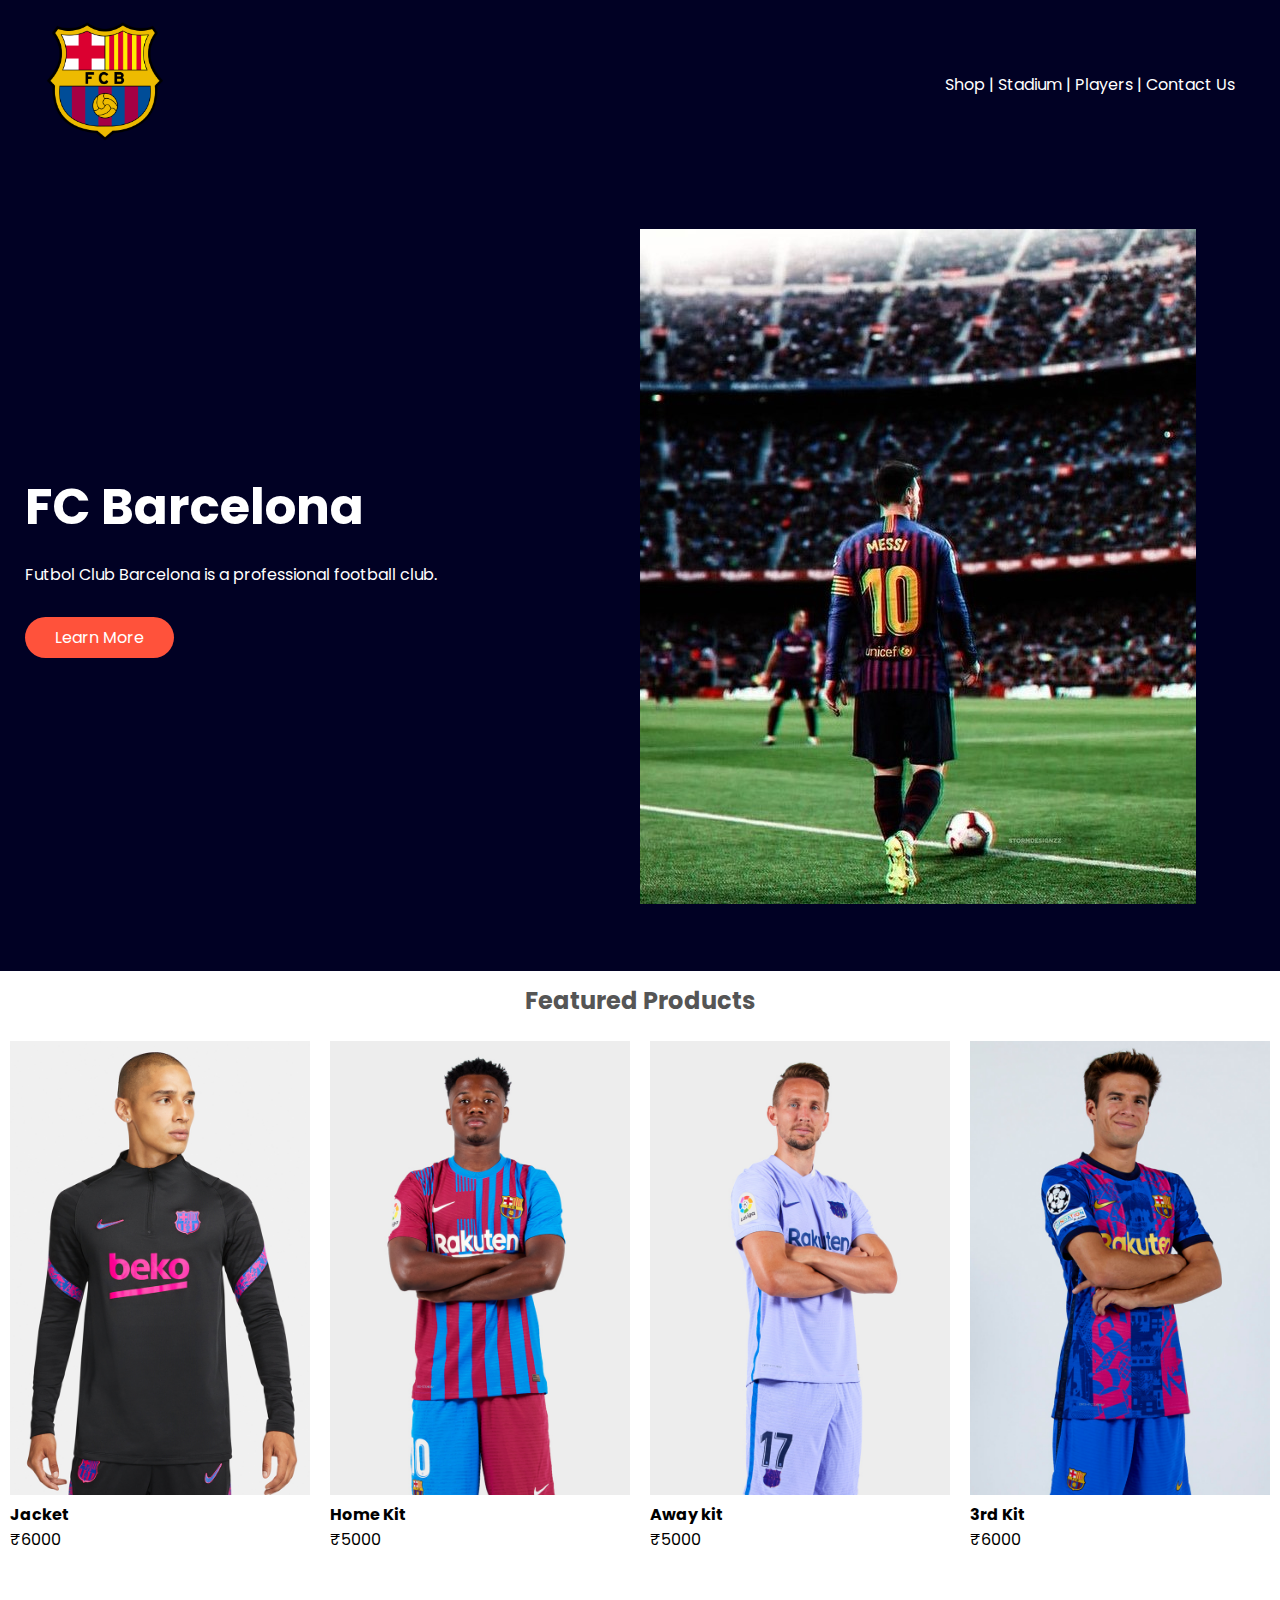
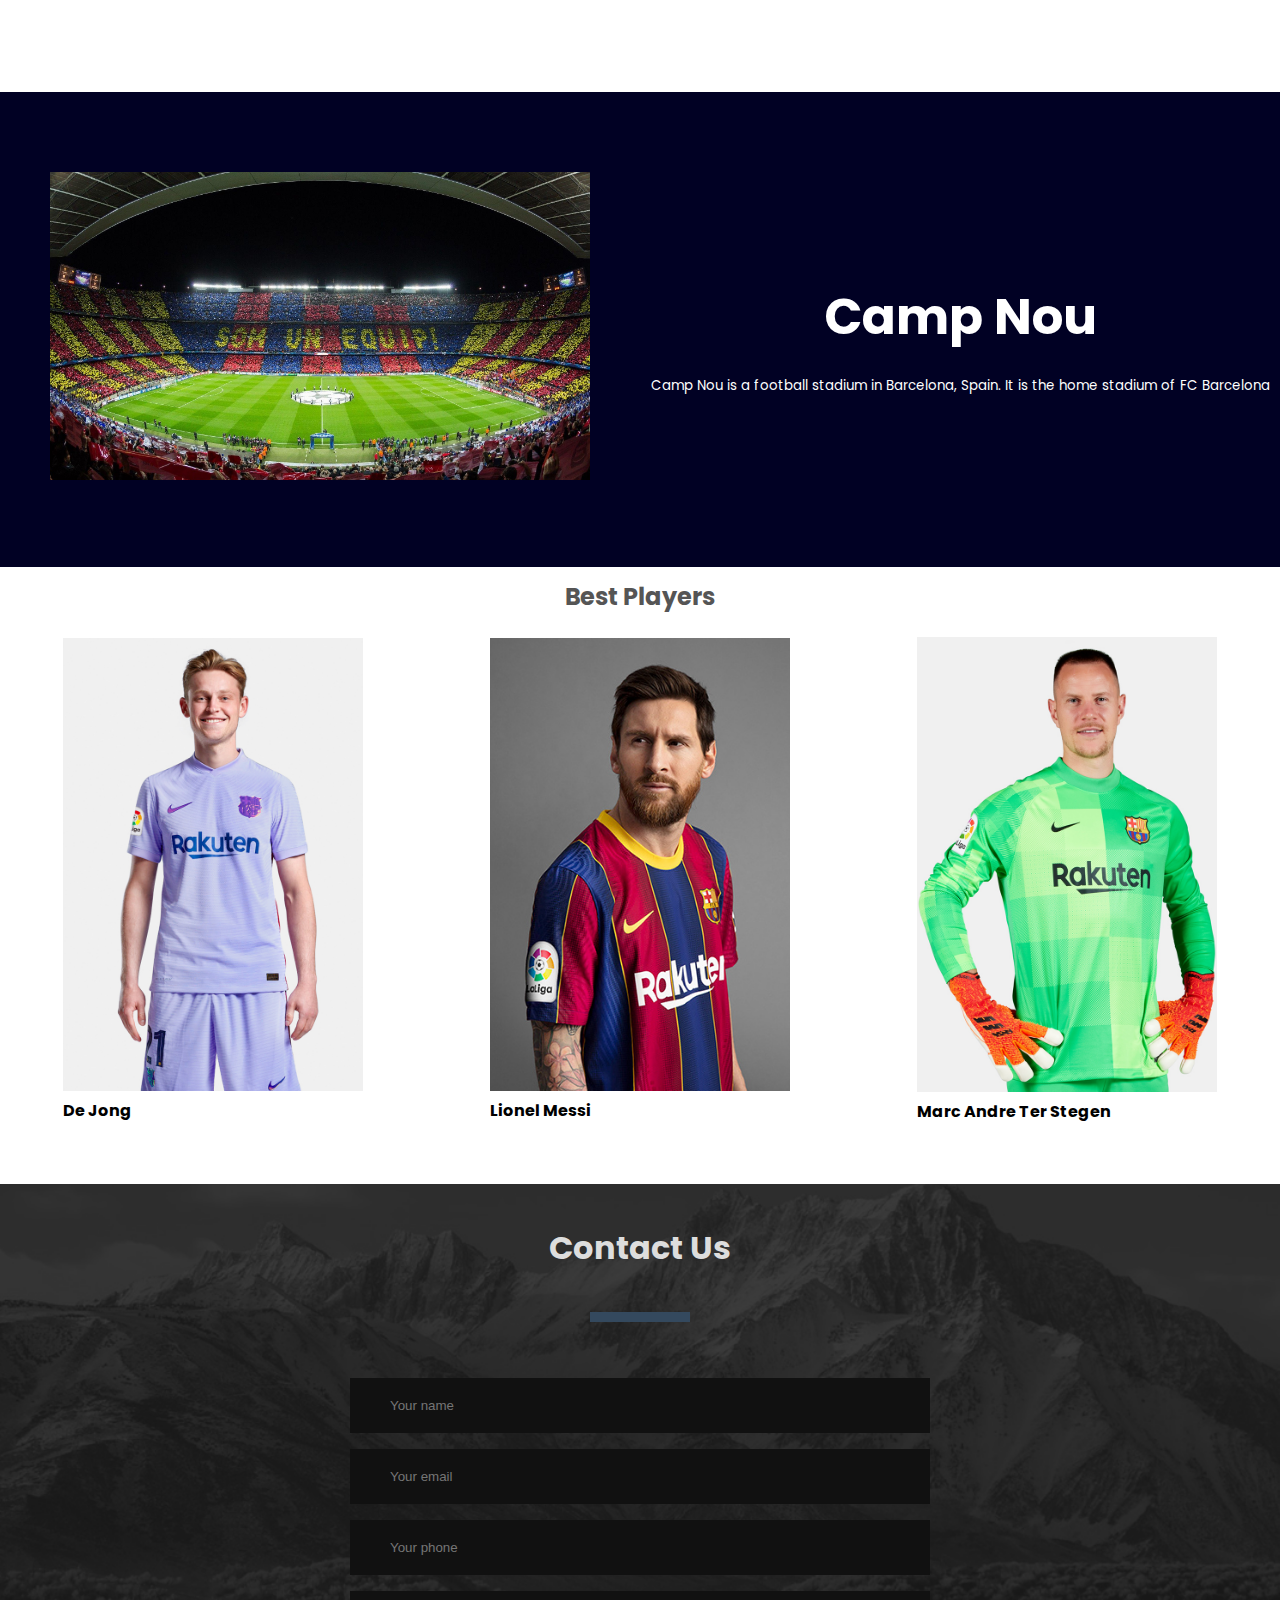
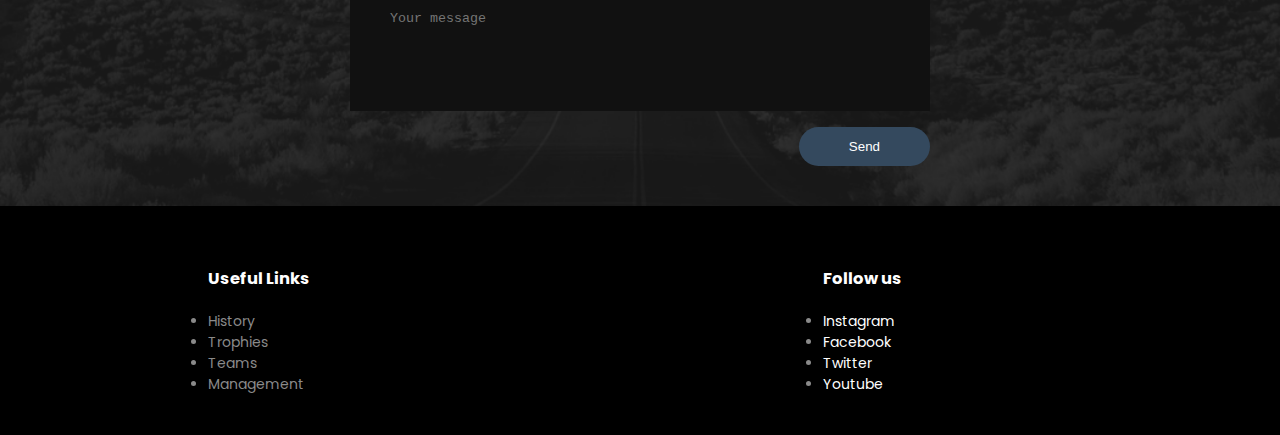
<file: index.html>
<!DOCTYPE html>
<html lang="en">
<head>
    <meta charset="UTF-8">
    <title>FC Barcelona</title>
    <link rel="stylesheet" href="style.css">
    <link rel="preconnect" href="https://fonts.googleapis.com">
    <link rel="preconnect" href="https://fonts.gstatic.com" crossorigin>
    <link href="https://fonts.googleapis.com/css2?family=Poppins:wght@300;400;500;600;700&display=swap" rel="stylesheet">
</head>
<body>
    <div class="header">
    <div class="container">
    <div class="navbar">
        <div class="logo">
            <img src="fcb.png" width="120 px">

        </div>
        <nav>
            <ul>
                <li><a href="#shop"> Shop |</a></li>
                <li><a href="#stadium"> Stadium | </a></li>
                <li><a href="#players"> Players |</a></li>
                <li><a href="#contact"> Contact Us </a></li>
                
            </ul>
        </nav>
        
    </div>
    <div class="row">
        <div class="col-2">
         <h1>FC Barcelona</h1>
         <p>Futbol Club Barcelona is a professional football club.</p>
             <a href="" class="btn"> Learn More</a>
        </div>
        <div class="col-2">
            <img src="m.jfif">
            
        </div>
    </div>
</div>
</div>  
 <!----------------- Shop ----------------------->  
  <div class="small-container" id="shop">
      <h2 class="title" > Featured Products </h2>
      <div class = "row">
      <div class = "col-4">
        <img src="prod1.jpg">
        <h4>Jacket</h4>
        <p>₹6000</p>
      </div>
      <div class = "col-4">
        <img src="prod2.jpg">
        <h4>Home Kit</h4>
        <p>₹5000</p>
      </div>
      <div class = "col-4">
        <img src="prod3.jpg">
        <h4>Away kit</h4>
        <p>₹5000</p>
      </div>
      <div class = "col-4">
        <img src="prod4.jpg">
        <h4>3rd Kit</h4>
        <p>₹6000</p>
      </div>
      </div>
      <!-----Stadium-------->
      <div class="Stadium" id="stadium">
          <div class="small-container">
              <div class="row">
                  <div class="col-2">
                      <img src="campnou.jpg" class="Stadium-img">
                  </div>
                  <div class="col-2">
                     <h1>Camp Nou</h1>
                      <small>Camp Nou is a football stadium in Barcelona, Spain. 
                           It is the home stadium of FC Barcelona
                           </small>
                  </div>
              </div>
          </div>
      </div>
  </div>
  <!-----Legends------->
  <div class="legends" id="players">
  <div class="small-container">
    <h2 class="title"> Best Players </h2>
    <div class = "row">
        <div class = "col-3">
            <img src="de.jpg">
            <h4>De Jong</h4>
          </div>

        <div class = "col-3">
        <img src="messi.jfif">
        <h4>Lionel Messi</h4>
        </div>
   
        <div class = "col-3">
        <img src="ter.jpg">
        <h4>Marc Andre Ter Stegen</h4>
        </div>
    
    </div>
    </div>
    </div>
    
    <!--------------- CONTACT US ---------------->
    <div class="contact-section" id="contact">

        <h1>Contact Us</h1>
        <div class="border"></div>
        <form class="contact-form" action="216177 mini project.html" method="post">
          <input type="text" class="contact-form-text" placeholder="Your name">
          <input type="email" class="contact-form-text" placeholder="Your email">
          <input type="text" class="contact-form-text" placeholder="Your phone">
          <textarea class="contact-form-text" placeholder="Your message"></textarea>
          <input type="submit" class="contact-form-btn" value="Send">
        </form>
      </div>
<!-----------FOOTER----------->
 <div class="footer" >
     <div class="container">
         <div class="row">
             <div class="footer-col-1">
                 <h3>Useful Links</h3>
                 <ul>
                     <li>History</li>
                     <li>Trophies</li>
                     <li>Teams</li>
                     <li>Management</li>
                 </ul>
             </div>
             <div class="footer-col-2">
                <h3>Follow us</h3>
                <ul>
                    <li><a href="https://www.instagram.com/fcbarcelona/">Instagram</a></li>
                    <li><a href="https://www.facebook.com/fcbarcelona/">Facebook</a></li>
                    <li><a href="https://twitter.com/FCBarcelona?ref_src=twsrc%5Egoogle%7Ctwcamp%5Eserp%7Ctwgr%5Eauthor">Twitter</a></li>
                    <li><a href="https://www.youtube.com/user/fcbarcelona">Youtube</a></li>
                </ul>
            </div>
         </div>
     </div>
 </div>

 
</body>
</html>
</file>
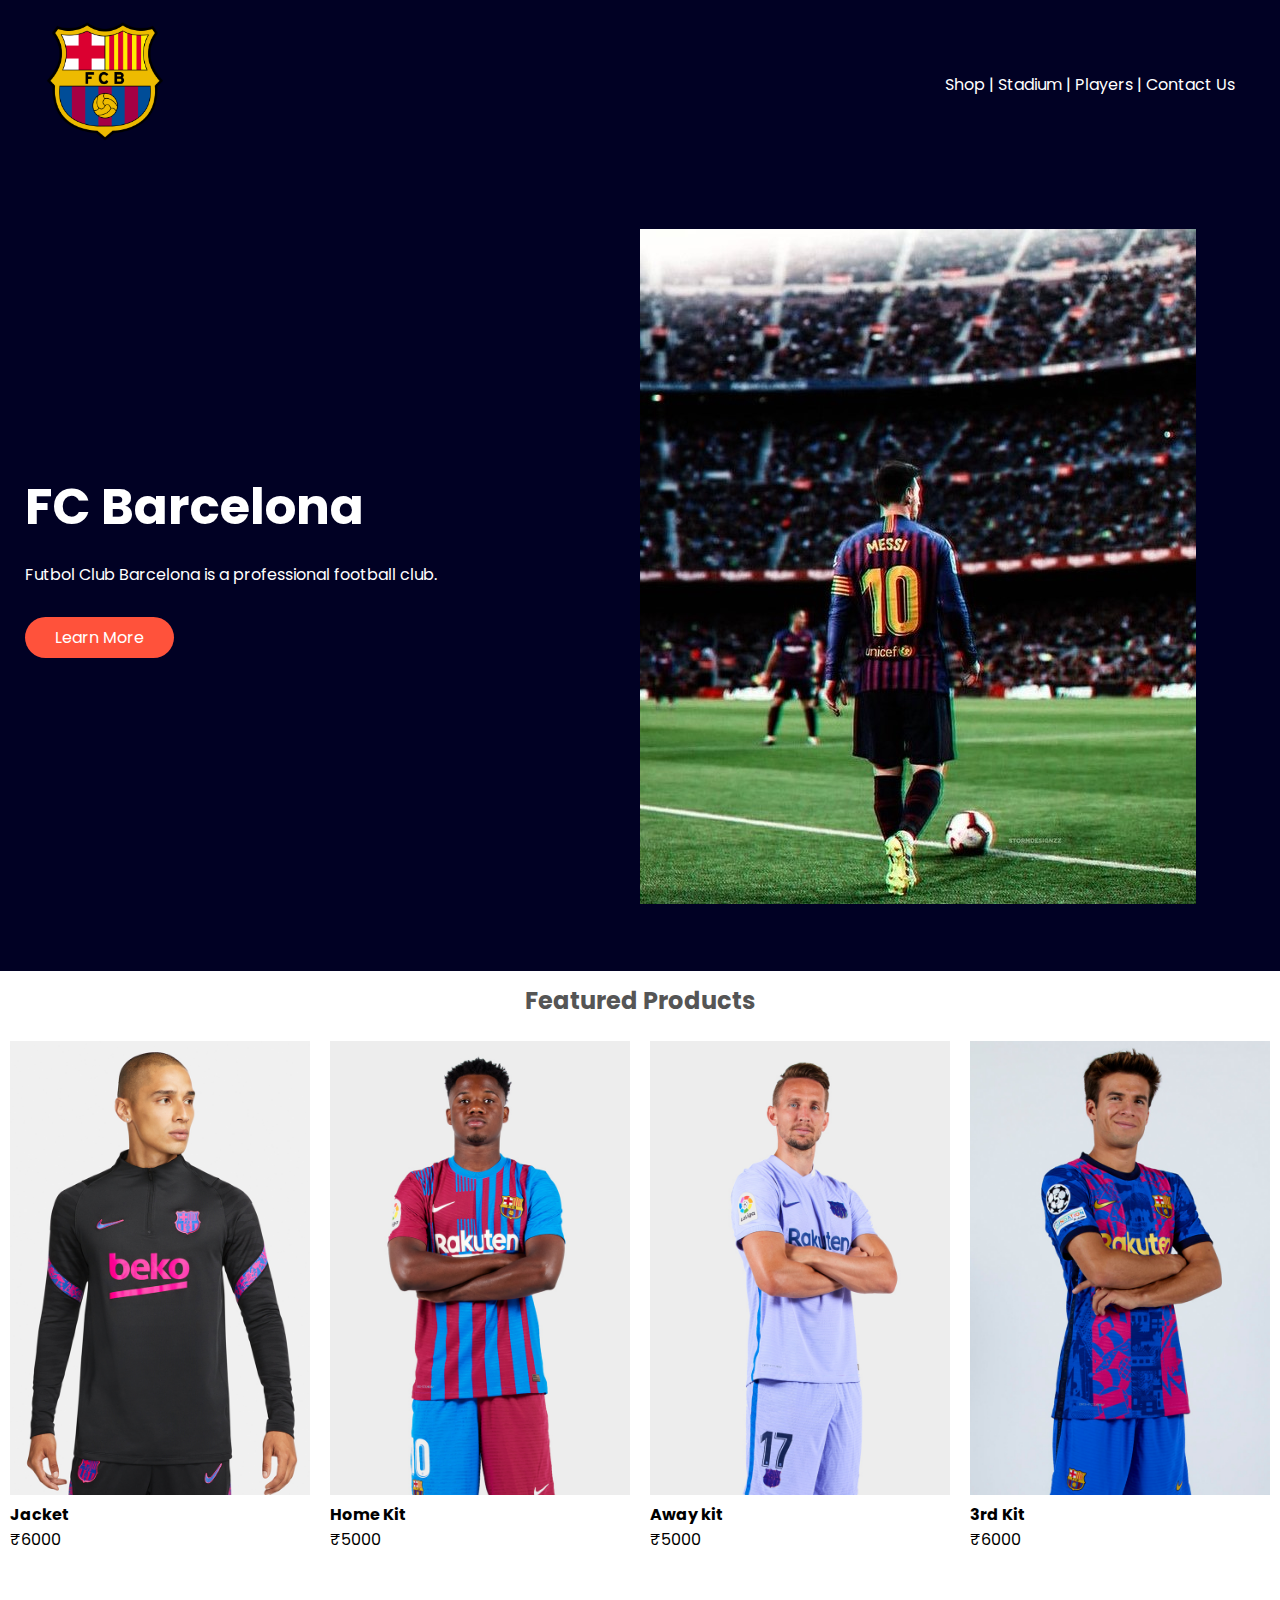
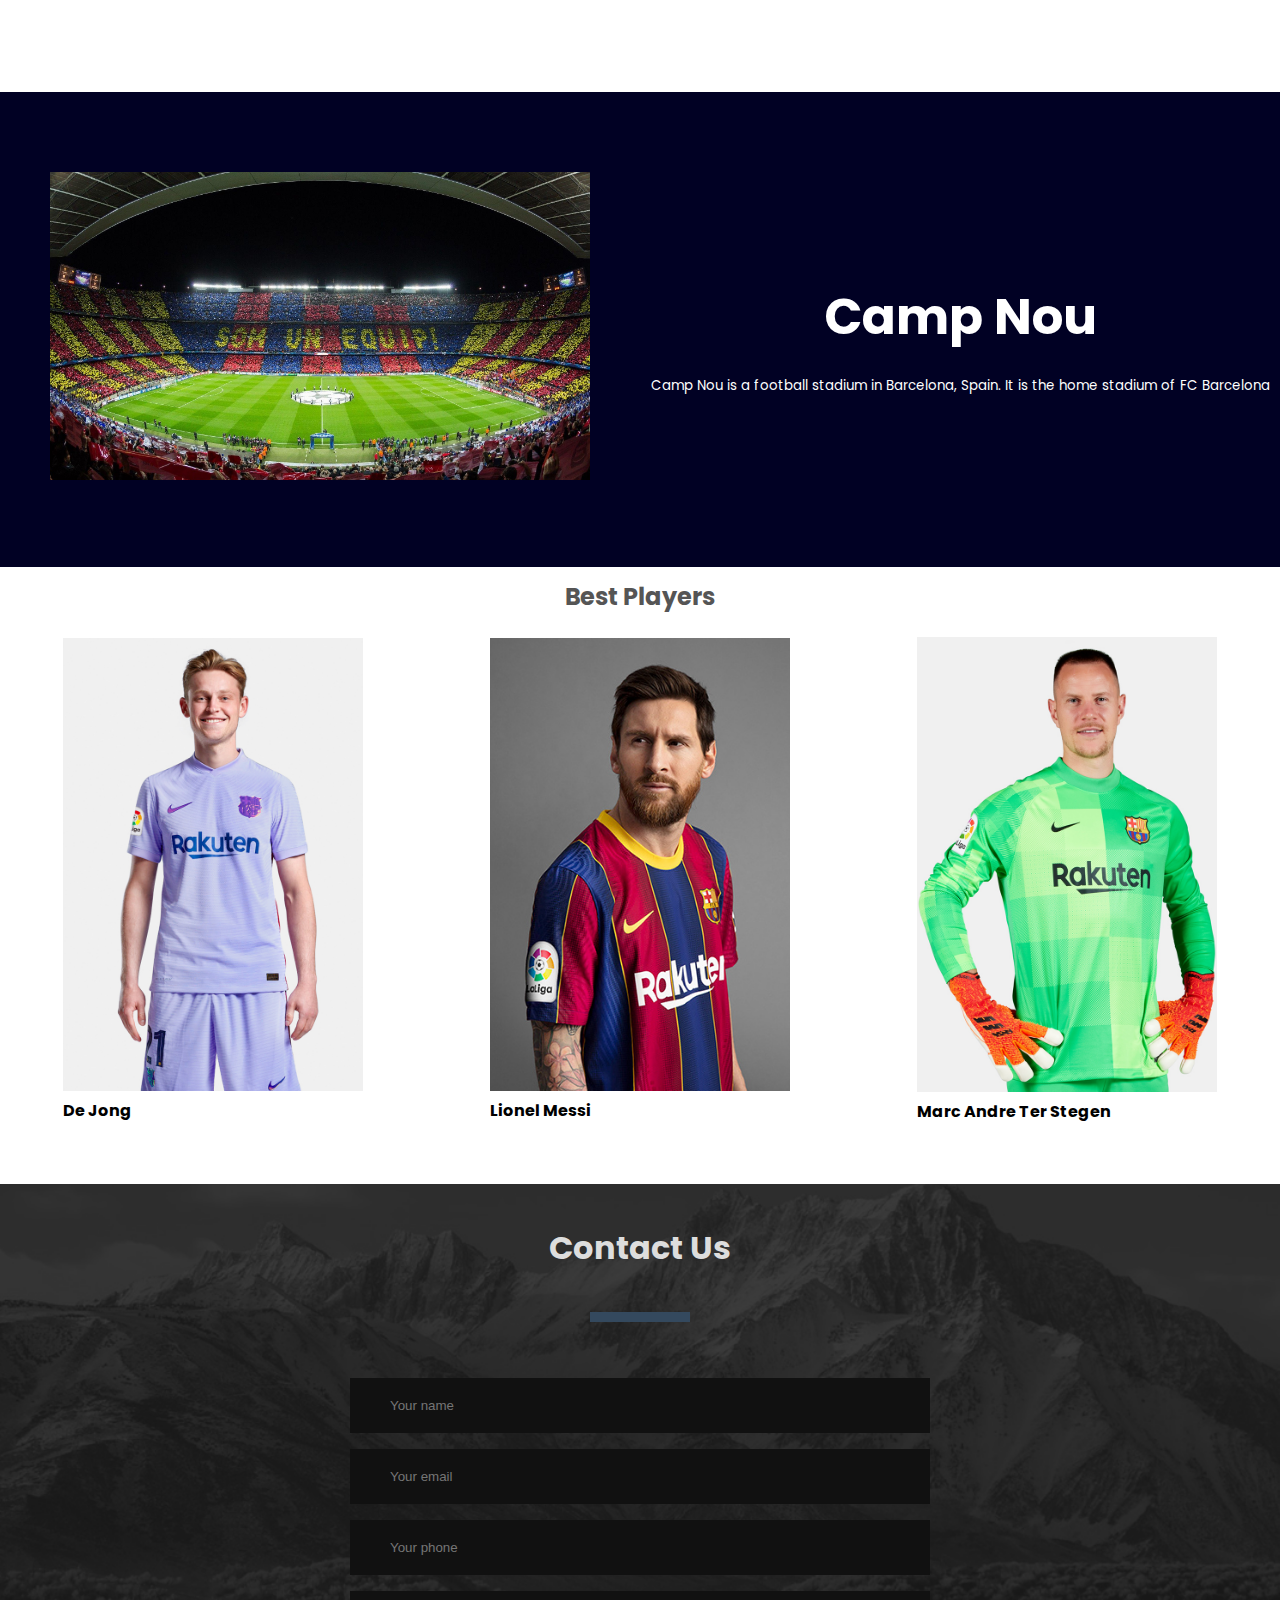
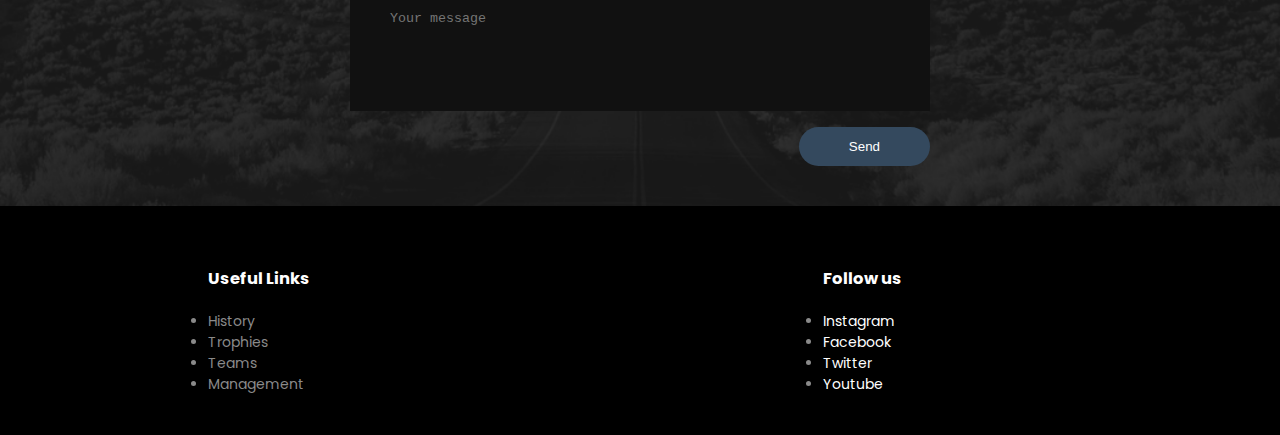
<file: 216177 mini project.html>
<!DOCTYPE html>
<html lang="en">
<head>
    <meta charset="UTF-8">
    <title>FC Barcelona</title>
    <link rel="stylesheet" href="style.css">
    <link rel="preconnect" href="https://fonts.googleapis.com">
    <link rel="preconnect" href="https://fonts.gstatic.com" crossorigin>
    <link href="https://fonts.googleapis.com/css2?family=Poppins:wght@300;400;500;600;700&display=swap" rel="stylesheet">
</head>
<body>
    <div class="header">
    <div class="container">
    <div class="navbar">
        <div class="logo">
            <img src="fcb.png" width="120 px">

        </div>
        <nav>
            <ul>
                <li><a href="#shop"> Shop |</a></li>
                <li><a href="#stadium"> Stadium | </a></li>
                <li><a href="#players"> Players |</a></li>
                <li><a href="#contact"> Contact Us </a></li>
                
            </ul>
        </nav>
        
    </div>
    <div class="row">
        <div class="col-2">
         <h1>FC Barcelona</h1>
         <p>Futbol Club Barcelona is a professional football club.</p>
             <a href="" class="btn"> Learn More</a>
        </div>
        <div class="col-2">
            <img src="m.jfif">
            
        </div>
    </div>
</div>
</div>  
 <!----------------- Shop ----------------------->  
  <div class="small-container" id="shop">
      <h2 class="title" > Featured Products </h2>
      <div class = "row">
      <div class = "col-4">
        <img src="prod1.jpg">
        <h4>Jacket</h4>
        <p>₹6000</p>
      </div>
      <div class = "col-4">
        <img src="prod2.jpg">
        <h4>Home Kit</h4>
        <p>₹5000</p>
      </div>
      <div class = "col-4">
        <img src="prod3.jpg">
        <h4>Away kit</h4>
        <p>₹5000</p>
      </div>
      <div class = "col-4">
        <img src="prod4.jpg">
        <h4>3rd Kit</h4>
        <p>₹6000</p>
      </div>
      </div>
      <!-----Stadium-------->
      <div class="Stadium" id="stadium">
          <div class="small-container">
              <div class="row">
                  <div class="col-2">
                      <img src="campnou.jpg" class="Stadium-img">
                  </div>
                  <div class="col-2">
                     <h1>Camp Nou</h1>
                      <small>Camp Nou is a football stadium in Barcelona, Spain. 
                           It is the home stadium of FC Barcelona
                           </small>
                  </div>
              </div>
          </div>
      </div>
  </div>
  <!-----Legends------->
  <div class="legends" id="players">
  <div class="small-container">
    <h2 class="title"> Best Players </h2>
    <div class = "row">
        <div class = "col-3">
            <img src="de.jpg">
            <h4>De Jong</h4>
          </div>

        <div class = "col-3">
        <img src="messi.jfif">
        <h4>Lionel Messi</h4>
        </div>
   
        <div class = "col-3">
        <img src="ter.jpg">
        <h4>Marc Andre Ter Stegen</h4>
        </div>
    
    </div>
    </div>
    </div>
    
    <!--------------- CONTACT US ---------------->
    <div class="contact-section" id="contact">

        <h1>Contact Us</h1>
        <div class="border"></div>
        <form class="contact-form" action="216177 mini project.html" method="post">
          <input type="text" class="contact-form-text" placeholder="Your name">
          <input type="email" class="contact-form-text" placeholder="Your email">
          <input type="text" class="contact-form-text" placeholder="Your phone">
          <textarea class="contact-form-text" placeholder="Your message"></textarea>
          <input type="submit" class="contact-form-btn" value="Send">
        </form>
      </div>
<!-----------FOOTER----------->
 <div class="footer" >
     <div class="container">
         <div class="row">
             <div class="footer-col-1">
                 <h3>Useful Links</h3>
                 <ul>
                     <li>History</li>
                     <li>Trophies</li>
                     <li>Teams</li>
                     <li>Management</li>
                 </ul>
             </div>
             <div class="footer-col-2">
                <h3>Follow us</h3>
                <ul>
                    <li><a href="https://www.instagram.com/fcbarcelona/">Instagram</a></li>
                    <li><a href="https://www.facebook.com/fcbarcelona/">Facebook</a></li>
                    <li><a href="https://twitter.com/FCBarcelona?ref_src=twsrc%5Egoogle%7Ctwcamp%5Eserp%7Ctwgr%5Eauthor">Twitter</a></li>
                    <li><a href="https://www.youtube.com/user/fcbarcelona">Youtube</a></li>
                </ul>
            </div>
         </div>
     </div>
 </div>

 
</body>
</html>
</file>
<file: style.css>
*{
    margin: 0;
    padding: 0;
    box-sizing: border-box;
}
body{
    font-family: 'Poppins', sans-serif;
    
}
.navbar{
    display: flex;
    align-items: center;
    padding: 20px;
}
nav{
    flex: 1;
    text-align: right;
}
nav ul{
    display: inline-block;
    list-style-type: none;
}
nav ul li{
    display: inline-block;
    margin-right: 20 px;
}
a{
    text-decoration: none;
    color: rgb(255, 255, 255);
}

.container{
    max-width: 1300px;
    margin: auto;
    padding-left: 25px;
    padding-right: 25px;
}
.row{
    display: flex;
    align-items: center;
    flex-wrap: wrap;
    justify-content: space-around;
}
.col-2{
    flex-basis: 50%;
    min-width: 300px;
}
.col-2 img{
    max-width: 100%;
    padding: 60px 0;
}
.col-2 h1{
    font-size: 50px;
    line-height: 60px;
    margin: 25px 0;
}
.btn{
    display: inline-block;
    background: #ff523b;
    color: #fff;
    padding: 8px 30px;
    margin: 30px 0;
    border-radius: 30px;
    transition: background 0.5s;
}
.btn:hover{
    background: #563434;
}
.header{
    background: rgb(1, 1, 36);
    color: white;
}
.col-4{
    flex-basis: 25%;
    padding: 10px;
    min-width: 200px;
    margin-bottom: 50px;
    transition: transform 0.5s;
}
.col-4 img{
    width: 100%;
}
.title{
    text-align: center;
    color: #555;
    position: relative;
    line-height: 60px;
}
.col-4:hover{
    transform: translate(-5px);
}
.Stadium{
    background: rgb(1, 1, 36);
    margin-top: 80px;
    padding: 30px 0;
    text-align: center;
    color: white;
}
.col-2 .Stadium-img{
    padding: 50px;
}
.col-3{
    flex-basis: 25%;
    padding: 10px;
    min-width: 200px;
    margin-bottom: 50px;
    transition: transform 0.5s;
}
.col-3 img{
    width: 100%;
}
.col-3:hover{
    transform: translate(5px);
}
.contact-section{
    background: url(bg.png) no-repeat center;
    background-size: cover;
    padding: 40px 0;
  }
  .contact-section h1{
    text-align: center;
    color: #ddd;
  }
  .border{
    width: 100px;
    height: 10px;
    background: #34495e;
    margin: 40px auto;
  }
  
  .contact-form{
    max-width: 600px;
    margin: auto;
    padding: 0 10px;
    overflow: hidden;
  }
  
  .contact-form-text{
    display: block;
    width: 100%;
    box-sizing: border-box;
    margin: 16px 0;
    border: 0;
    background: #111;
    padding: 20px 40px;
    outline: none;
    color: #ddd;
    transition: 0.5s;
  }
  .contact-form-text:focus{
    box-shadow: 0 0 10px 4px #34495e;
  }
  textarea.contact-form-text{
    resize: none;
    height: 120px;
  }
  .contact-form-btn{
    float: right;
    border: 0;
    background: #34495e;
    color: #fff;
    padding: 12px 50px;
    border-radius: 20px;
    cursor: pointer;
    transition: 0.5s;
  }
  .contact-form-btn:hover{
    background: #2980b9;
  }
  

.footer{
    background: black;
    color: #8a8a8a;
    font-size: 14px;
    padding:60px 0 20px;
}
.footer h3{
 color: white;
 margin-bottom: 20px;
}
.footer-col-1,.footer-col-2{
 min-width: 250px; 
 margin-bottom: 20px;
}
</file>
